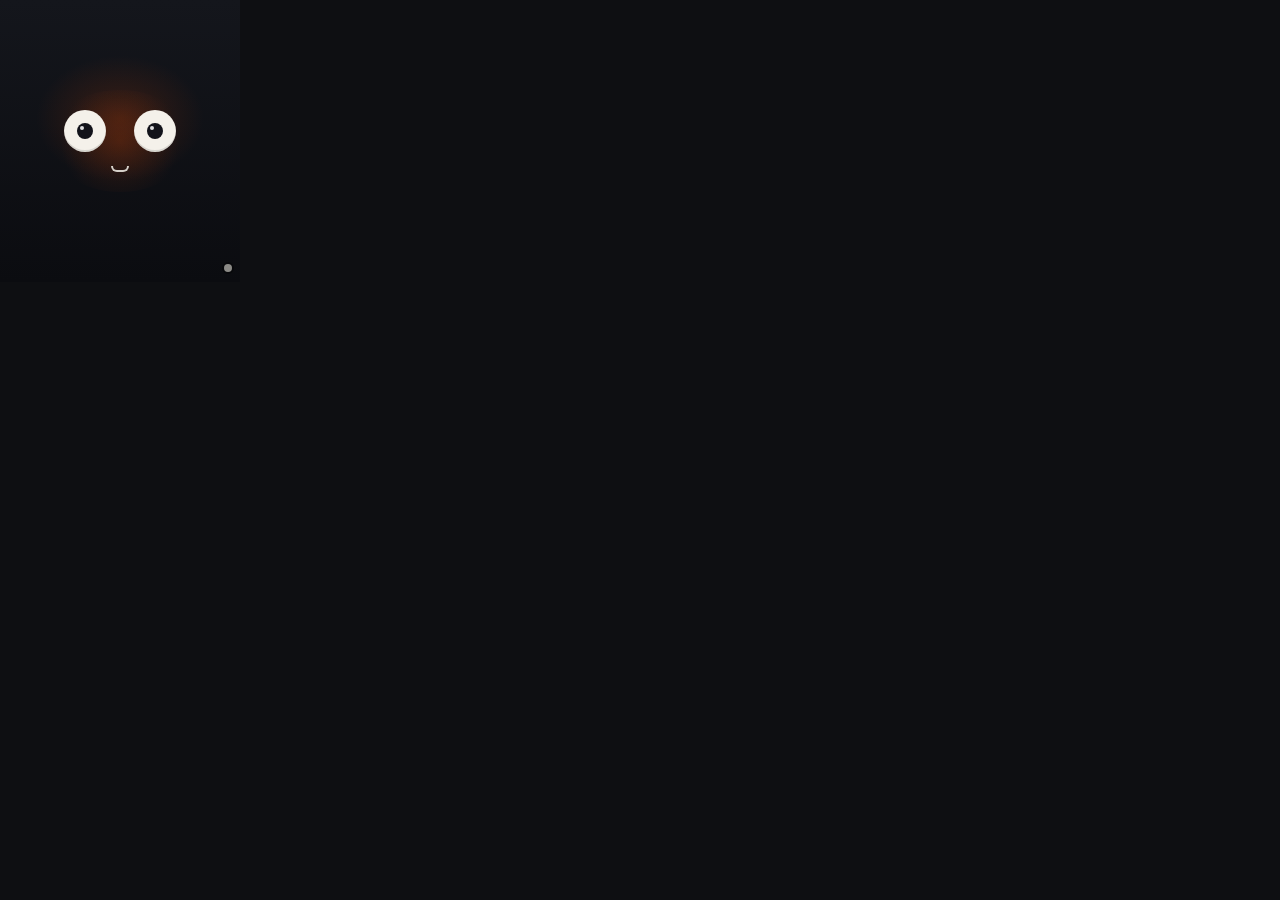
<file: index.html>
<!DOCTYPE html>
<html lang="en">
<head>
  <meta charset="UTF-8" />
  <meta name="viewport" content="width=240, height=282, initial-scale=1, maximum-scale=1, user-scalable=no" />
  <title>DeskRabbit</title>
  <link rel="stylesheet" href="css/styles.css?v=20260827170005" />
  <link rel="stylesheet" href="css/faces.css?v=20260827170005" />
</head>
<body>
  <div id="app" data-screen="face">
    <!-- Face always mounted so preset/custom changes are visible -->
    <div id="stage">
      <div id="face" class="face preset-classic expr-idle" data-talking="false">
        <div class="face-glow"></div>
        <div class="eyes">
          <div class="eye left"><div class="pupil"></div><div class="lid"></div></div>
          <div class="eye right"><div class="pupil"></div><div class="lid"></div></div>
        </div>
        <div class="mouth"></div>
        <div class="cheeks"><span></span><span></span></div>
      </div>
      <div id="presence-dot" class="presence away" title="presence"></div>
      <div id="listen-dot" class="listen hidden" title="listening"></div>
      <div id="face-status" class="face-status hidden" aria-live="polite"></div>
    </div>

    <!-- Settings overlay: text → bars → rows -->
    <section id="screen-settings" class="sheet" aria-label="settings" hidden>
      <header class="sheet-head">
        <h1 id="settings-title">Settings</h1>
        <button type="button" id="btn-back" class="icon-btn">←</button>
      </header>
      <div id="settings-log" class="settings-log"></div>
      <div id="hud" class="settings-hud">
        <div class="bars">
          <div class="bar" data-stat="affection"><i></i></div>
          <div class="bar" data-stat="energy"><i></i></div>
          <div class="bar" data-stat="curiosity"><i></i></div>
          <div class="bar" data-stat="hunger"><i></i></div>
        </div>
        <div id="bond" class="bond">Lv.1</div>
      </div>
      <div id="settings-list" class="sheet-body"></div>
    </section>

    <section id="screen-faces" class="sheet" aria-label="faces" hidden>
      <header class="sheet-head">
        <h1 id="faces-title">Faces</h1>
        <button type="button" id="btn-faces-back" class="icon-btn">←</button>
      </header>
      <div id="faces-list" class="sheet-body"></div>
    </section>

    <div id="toast" class="toast hidden"></div>
  </div>

  <video id="cam" playsinline muted autoplay></video>
  <canvas id="cam-canvas" width="80" height="60"></canvas>

  <script src="js/i18n.js?v=20260827170005"></script>
  <script src="js/storage.js?v=20260827170005"></script>
  <script src="js/sdk.js?v=20260827170005"></script>
  <script src="js/faces/presets.js?v=20260827170005"></script>
  <script src="js/face.js?v=20260827170005"></script>
  <script src="js/companion.js?v=20260827170005"></script>
  <script src="js/presence.js?v=20260827170005"></script>
  <script src="js/motion.js?v=20260827170005"></script>
  <script src="js/tools.js?v=20260827170005"></script>
  <script src="js/chat.js?v=20260827170005"></script>
  <script src="js/settings.js?v=20260827170005"></script>
  <script src="js/app.js?v=20260827170005"></script>
</body>
</html>
</file>
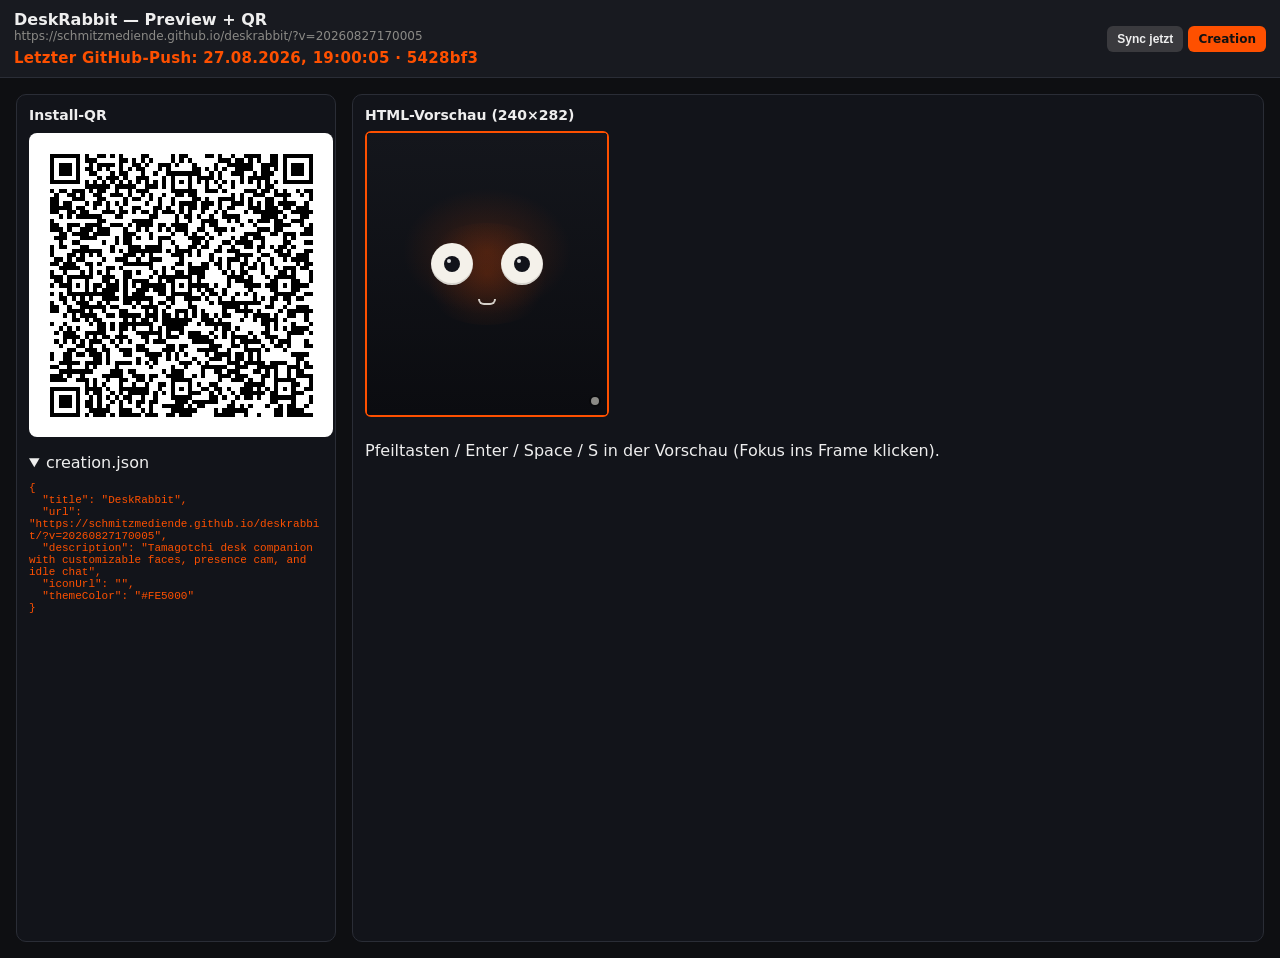
<file: install.html>
<!DOCTYPE html>
<html lang="de">
<head>
  <meta charset="UTF-8" />
  <meta name="viewport" content="width=device-width, initial-scale=1" />
  <title>DeskRabbit — Preview + QR</title>
  <style>
    :root { color-scheme: dark; }
    body {
      margin: 0;
      font-family: system-ui, sans-serif;
      background: #0e0f12;
      color: #eee;
    }
    header {
      display: flex;
      flex-wrap: wrap;
      gap: 8px;
      align-items: center;
      justify-content: space-between;
      padding: 10px 14px;
      border-bottom: 1px solid #2a2d36;
      background: #181a20;
    }
    header h1 { font-size: 16px; margin: 0; }
    header .meta { color: #8b8a86; font-size: 12px; }
    .push-stamp {
      margin-top: 6px;
      font-size: 15px;
      font-weight: 800;
      color: #fe5000;
      letter-spacing: 0.02em;
    }
    header button, header a.btn {
      border: 0;
      background: #fe5000;
      color: #111;
      font-weight: 700;
      padding: 6px 10px;
      border-radius: 6px;
      text-decoration: none;
      cursor: pointer;
      font-size: 12px;
    }
    header button.secondary { background: #3a3a3e; color: #eee; }
    .layout {
      display: grid;
      grid-template-columns: 320px 1fr;
      gap: 16px;
      padding: 16px;
      min-height: calc(100vh - 52px);
    }
    @media (max-width: 800px) {
      .layout { grid-template-columns: 1fr; }
    }
    .panel {
      background: #12141a;
      border: 1px solid #2a2d36;
      border-radius: 10px;
      padding: 12px;
    }
    #qr {
      background: #fff;
      padding: 12px;
      display: inline-block;
      line-height: 0;
      border-radius: 8px;
    }
    #qr canvas, #qr img { display: block; width: 280px; height: 280px; }
    pre {
      color: #fe5000;
      font-size: 11px;
      white-space: pre-wrap;
      word-break: break-word;
      margin: 10px 0 0;
    }
    .preview-wrap {
      display: flex;
      flex-direction: column;
      gap: 8px;
      align-items: flex-start;
    }
    .frame {
      width: 240px;
      height: 282px;
      border: 2px solid #fe5000;
      border-radius: 6px;
      overflow: hidden;
      background: #000;
    }
    .frame iframe {
      width: 240px;
      height: 282px;
      border: 0;
      background: #000;
    }
    .err { color: #ff6b6b; font-size: 12px; margin-top: 8px; }
  </style>
  <script src="vendor/qrcode.min.js"></script>
</head>
<body>
  <header>
    <div>
      <h1>DeskRabbit — Preview + QR</h1>
      <div class="meta" id="status">Lade creation.json…</div>
      <div id="push-stamp" class="push-stamp">Push: lädt…</div>
    </div>
    <div>
      <button type="button" id="btn-refresh" class="secondary">Sync jetzt</button>
      <a class="btn" href="./" target="_blank" rel="noopener">Creation</a>
    </div>
  </header>

  <div class="layout">
    <section class="panel">
      <h2 style="margin:0 0 10px;font-size:14px">Install-QR</h2>
      <div id="qr"><img src="qr.png" width="280" height="280" alt="Install-QR" /></div>
      <p class="err" id="err"></p>
      <details open>
        <summary>creation.json</summary>
        <pre id="payload"></pre>
      </details>
    </section>
    <section class="panel preview-wrap">
      <h2 style="margin:0;font-size:14px">HTML-Vorschau (240×282)</h2>
      <div class="frame">
        <iframe id="preview" title="DeskRabbit preview" src="./index.html"></iframe>
      </div>
      <p class="meta">Pfeiltasten / Enter / Space / S in der Vorschau (Fokus ins Frame klicken).</p>
    </section>
  </div>

  <script>
    const QR_BOX = document.getElementById("qr");
    const PAYLOAD = document.getElementById("payload");
    const STATUS = document.getElementById("status");
    const ERR = document.getElementById("err");
    const PREVIEW = document.getElementById("preview");
    const STAMP = document.getElementById("push-stamp");
    let lastJson = "";

    function showPng() {
      QR_BOX.innerHTML = '<img src="qr.png?ts=' + Date.now() + '" width="280" height="280" alt="Install-QR" />';
    }

    async function loadVersion() {
      try {
        const res = await fetch("version.json?ts=" + Date.now(), { cache: "no-store" });
        if (!res.ok) throw new Error("version.json " + res.status);
        const v = await res.json();
        STAMP.textContent =
          "Letzter GitHub-Push: " + (v.pushedAtLocal || "?") +
          (v.commit ? "  ·  " + v.commit : "");
      } catch (e) {
        STAMP.textContent = "Push-Zeit unbekannt";
      }
    }

    function renderQr(text) {
      showPng();
      if (typeof QRCode === "undefined" || typeof QRCode.toCanvas !== "function") return;
      QRCode.toCanvas(text, { width: 280, margin: 2, errorCorrectionLevel: "M" }, function (err, canvas) {
        if (err || !canvas) return;
        QR_BOX.innerHTML = "";
        QR_BOX.appendChild(canvas);
      });
    }

    async function loadCreation() {
      ERR.textContent = "";
      await loadVersion();
      const res = await fetch("creation.json?ts=" + Date.now(), { cache: "no-store" });
      if (!res.ok) throw new Error("creation.json " + res.status);
      const meta = await res.json();
      const json = JSON.stringify(meta);
      PAYLOAD.textContent = JSON.stringify(meta, null, 2);
      STATUS.textContent = meta.url || "";
      if (json !== lastJson) {
        lastJson = json;
        renderQr(json);
      }
      return meta;
    }

    async function syncAll(reloadPreview) {
      try {
        await loadCreation();
        if (reloadPreview && PREVIEW) {
          PREVIEW.src = "index.html?v=" + Date.now().toString(36);
        }
      } catch (e) {
        ERR.textContent = String(e.message || e);
        showPng();
      }
    }

    document.getElementById("btn-refresh").addEventListener("click", function () { syncAll(true); });
    window.addEventListener("focus", function () { syncAll(false); });
    syncAll(true);
    setInterval(function () { syncAll(false); }, 5000);
  </script>
</body>
</html>
</file>
<file: css/styles.css>
:root {
  --bg: #0e0f12;
  --fg: #f4f1ea;
  --muted: #8b8a86;
  --accent: #fe5000;
  --ok: #3dcf8e;
  --warn: #e6b84a;
  --bad: #e85d5d;
  --panel: #181a20;
  --line: #2a2d36;
  --eye: #f4f1ea;
  --pupil: #12131a;
  --glow: rgba(254, 80, 0, 0.18);
}

* { box-sizing: border-box; margin: 0; padding: 0; }

html, body {
  width: 240px;
  height: 282px;
  overflow: hidden;
  background: var(--bg);
  color: var(--fg);
  font-family: "IBM Plex Sans", "Segoe UI", sans-serif;
  font-size: 11px;
  line-height: 1.3;
  -webkit-user-select: none;
  user-select: none;
}

#app {
  width: 240px;
  height: 282px;
  position: relative;
  background:
    radial-gradient(120px 90px at 50% 42%, var(--glow), transparent 70%),
    linear-gradient(180deg, #14161c 0%, #0b0c10 100%);
}

#stage {
  position: absolute;
  inset: 0;
  display: flex;
  align-items: center;
  justify-content: center;
  transition: inset 0.2s ease;
}

/* Compact face while a sheet is open — changes stay visible */
#app[data-screen="settings"] #stage,
#app[data-screen="faces"] #stage,
#app[data-screen="skills"] #stage {
  inset: 0 0 auto 0;
  height: 72px;
  align-items: flex-end;
  padding-bottom: 2px;
}
#app[data-screen="settings"] #face,
#app[data-screen="faces"] #face,
#app[data-screen="skills"] #face {
  transform: scale(0.42);
  transform-origin: center bottom;
}

.sheet {
  position: absolute;
  left: 0;
  right: 0;
  top: 72px;
  bottom: 0;
  display: flex;
  flex-direction: column;
  background: rgba(10, 11, 14, 0.96);
  border-top: 1px solid var(--line);
  z-index: 5;
}
.sheet[hidden] { display: none !important; }

.sheet-head {
  height: 28px;
  flex: 0 0 auto;
  display: flex;
  align-items: center;
  justify-content: space-between;
  padding: 0 8px;
  border-bottom: 1px solid var(--line);
  background: var(--panel);
}
.sheet-head h1 { font-size: 11px; font-weight: 600; }
.icon-btn {
  width: 28px;
  height: 22px;
  border: 0;
  background: var(--line);
  color: var(--fg);
  border-radius: 4px;
  font-size: 12px;
}

.settings-log {
  flex: 0 0 auto;
  max-height: 48px;
  min-height: 28px;
  overflow: auto;
  padding: 5px 8px;
  font-size: 10px;
  color: var(--fg);
  border-bottom: 1px solid var(--line);
  word-break: break-word;
  background: #12141a;
}
.settings-log:empty::before {
  content: "—";
  color: var(--muted);
}

.settings-hud {
  flex: 0 0 auto;
  display: flex;
  align-items: center;
  justify-content: space-between;
  gap: 8px;
  padding: 6px 8px;
  border-bottom: 1px solid var(--line);
}

.bars { display: grid; gap: 3px; width: 120px; }
.bar {
  height: 4px;
  background: var(--line);
  border-radius: 2px;
  overflow: hidden;
}
.bar i {
  display: block;
  height: 100%;
  width: 50%;
  background: var(--accent);
  transition: width 0.35s ease, background 0.35s ease;
}
.bar[data-stat="energy"] i { background: var(--ok); }
.bar[data-stat="curiosity"] i { background: #6aa8ff; }
.bar[data-stat="hunger"] i { background: var(--warn); }
.bar[data-stat="affection"] i { background: #ff6b9a; }

.bond {
  font-size: 10px;
  color: var(--muted);
  letter-spacing: 0.04em;
}

.sheet-body {
  flex: 1;
  overflow: auto;
  padding: 6px;
  background: #0f1116;
}

.row {
  display: flex;
  align-items: center;
  justify-content: space-between;
  gap: 8px;
  min-height: 28px;
  padding: 5px 8px;
  margin-bottom: 4px;
  background: var(--panel);
  border: 1px solid var(--line);
  border-radius: 6px;
}
.row.selected { border-color: var(--accent); box-shadow: inset 0 0 0 1px var(--accent); }
.row .label { flex: 1; min-width: 0; }
.row .label b { display: block; font-size: 11px; }
.row .label span { display: block; color: var(--muted); font-size: 9px; }
.row .val { color: var(--accent); font-size: 10px; white-space: nowrap; }

.toggle {
  width: 28px;
  height: 16px;
  border-radius: 99px;
  background: #333;
  position: relative;
}
.toggle.on { background: var(--accent); }
.toggle i {
  position: absolute;
  top: 2px;
  left: 2px;
  width: 12px;
  height: 12px;
  border-radius: 50%;
  background: #fff;
  transition: transform 0.15s ease;
}
.toggle.on i { transform: translateX(12px); }

.presence {
  position: absolute;
  bottom: 10px;
  right: 8px;
  width: 8px;
  height: 8px;
  border-radius: 50%;
  background: var(--muted);
  box-shadow: 0 0 0 2px rgba(0,0,0,0.35);
  z-index: 2;
}
.presence.here { background: var(--ok); }
.presence.away { background: var(--muted); }
.presence.watching { background: #6aa8ff; }

.listen {
  position: absolute;
  bottom: 10px;
  left: 8px;
  width: 10px;
  height: 10px;
  border-radius: 50%;
  background: var(--accent);
  box-shadow: 0 0 10px var(--accent);
  z-index: 2;
  animation: pulse 0.9s ease-in-out infinite;
}
.listen.hidden { display: none; }

.face-status {
  position: absolute;
  left: 10px;
  right: 10px;
  bottom: 8px;
  z-index: 3;
  text-align: center;
  font-size: 13px;
  font-weight: 800;
  letter-spacing: 0.12em;
  color: var(--accent);
  text-shadow: 0 0 12px rgba(254, 80, 0, 0.65);
  pointer-events: none;
}
.face-status.hidden { display: none; }
#app[data-screen="settings"] .face-status,
#app[data-screen="faces"] .face-status,
#app[data-screen="skills"] .face-status {
  display: none;
}

#app.is-listening #stage {
  box-shadow: inset 0 0 0 3px var(--accent);
}
#app.is-thinking #stage {
  box-shadow: inset 0 0 0 3px #e6b84a;
  animation: thinkPulse 0.9s ease-in-out infinite;
}
#app.is-thinking .face {
  animation: thinkBob 0.7s ease-in-out infinite;
}
#app.is-speaking #stage {
  box-shadow: inset 0 0 0 3px var(--ok);
}

@keyframes thinkPulse {
  0%, 100% { box-shadow: inset 0 0 0 3px rgba(230, 184, 74, 0.45); }
  50% { box-shadow: inset 0 0 0 5px rgba(230, 184, 74, 1); }
}
@keyframes thinkBob {
  0%, 100% { transform: translateY(0); }
  50% { transform: translateY(-4px); }
}

@keyframes pulse {
  0%, 100% { opacity: 0.45; transform: scale(0.9); }
  50% { opacity: 1; transform: scale(1.15); }
}

.toast {
  position: absolute;
  left: 12px;
  right: 12px;
  bottom: 12px;
  padding: 8px;
  background: rgba(20, 22, 28, 0.96);
  border: 1px solid var(--accent);
  border-radius: 8px;
  text-align: center;
  z-index: 20;
  transition: opacity 0.2s ease;
}
.toast.hidden { opacity: 0; pointer-events: none; }

#cam, #cam-canvas {
  position: absolute;
  width: 1px;
  height: 1px;
  opacity: 0;
  pointer-events: none;
  overflow: hidden;
}
</file>
<file: css/faces.css>
.face {
  position: relative;
  width: 168px;
  height: 128px;
  display: flex;
  flex-direction: column;
  align-items: center;
  justify-content: center;
  transition: transform 0.25s ease, filter 0.25s ease;
}

.face.rattled {
  animation: rattled 0.55s ease-in-out;
}

@keyframes rattled {
  0% { transform: translate(0, 0) rotate(0deg); }
  12% { transform: translate(-7px, 3px) rotate(-6deg); }
  24% { transform: translate(8px, -4px) rotate(7deg); }
  36% { transform: translate(-6px, -2px) rotate(-5deg); }
  48% { transform: translate(7px, 4px) rotate(6deg); }
  60% { transform: translate(-4px, 2px) rotate(-3deg); }
  72% { transform: translate(5px, -3px) rotate(4deg); }
  88% { transform: translate(-2px, 1px) rotate(-1deg); }
  100% { transform: translate(0, 0) rotate(0deg); }
}

.face-glow {
  position: absolute;
  inset: 10% 8%;
  border-radius: 50%;
  background: radial-gradient(circle, var(--glow), transparent 68%);
  opacity: 0.9;
  pointer-events: none;
}

.eyes {
  display: flex;
  gap: 28px;
  align-items: center;
  justify-content: center;
  z-index: 1;
}

.eye {
  position: relative;
  width: 42px;
  height: 42px;
  border-radius: 50%;
  background: var(--eye);
  overflow: hidden;
  box-shadow: inset 0 -2px 0 rgba(0,0,0,0.12);
  transition: transform 0.2s ease, width 0.2s ease, height 0.2s ease, border-radius 0.2s ease, background 0.2s ease;
}

.pupil {
  position: absolute;
  width: 16px;
  height: 16px;
  border-radius: 50%;
  background: var(--pupil);
  top: 50%;
  left: 50%;
  transform: translate(-50%, -50%);
  transition: transform 0.18s ease, width 0.18s ease, height 0.18s ease, background 0.18s ease;
}
.pupil::after {
  content: "";
  position: absolute;
  width: 4px;
  height: 4px;
  border-radius: 50%;
  background: rgba(255,255,255,0.85);
  top: 3px;
  left: 3px;
}

.lid {
  position: absolute;
  inset: 0;
  background: var(--bg);
  transform: scaleY(0);
  transform-origin: top center;
  transition: transform 0.08s ease;
  pointer-events: none;
}

.mouth {
  margin-top: 14px;
  width: 18px;
  height: 6px;
  border-radius: 0 0 12px 12px;
  border: 2px solid var(--eye);
  border-top: 0;
  opacity: 0.85;
  transition: width 0.2s ease, height 0.2s ease, border-radius 0.2s ease, opacity 0.2s ease, transform 0.2s ease;
  z-index: 1;
}

.cheeks {
  position: absolute;
  left: 18px;
  right: 18px;
  top: 62%;
  display: flex;
  justify-content: space-between;
  pointer-events: none;
  opacity: 0;
  transition: opacity 0.2s ease;
}
.cheeks span {
  width: 14px;
  height: 8px;
  border-radius: 50%;
  background: rgba(255, 120, 150, 0.45);
}

/* —— Expressions —— */
.face.expr-blink .lid { transform: scaleY(1); }
.face.expr-look-left .pupil { transform: translate(-75%, -50%); }
.face.expr-look-right .pupil { transform: translate(-25%, -50%); }
.face.expr-look-up .pupil { transform: translate(-50%, -70%); }
.face.expr-happy .mouth {
  width: 26px;
  height: 10px;
  border-radius: 0 0 16px 16px;
}
.face.expr-happy .cheeks { opacity: 1; }
.face.expr-sad .mouth {
  width: 20px;
  height: 8px;
  border-radius: 16px 16px 0 0;
  border: 2px solid var(--eye);
  border-bottom: 0;
  margin-top: 18px;
}
.face.expr-sad .eye { transform: scaleY(0.85); }
.face.expr-curious .eye.left { transform: scale(1.08); }
.face.expr-curious .eye.right { transform: scale(0.92); }
.face.expr-curious .pupil { width: 18px; height: 18px; }
.face.expr-sleepy .eye { height: 18px; border-radius: 12px; }
.face.expr-sleepy .pupil { height: 8px; width: 14px; border-radius: 4px; }
.face.expr-sleepy .mouth { width: 10px; height: 10px; border-radius: 50%; border: 0; background: var(--eye); opacity: 0.5; }
.face.expr-excited .eye { transform: scale(1.12); }
.face.expr-excited .pupil { width: 12px; height: 12px; }
.face.expr-excited .mouth { width: 28px; height: 14px; border-radius: 0 0 18px 18px; }
.face.expr-love .pupil {
  width: 18px;
  height: 16px;
  border-radius: 18px 18px 4px 4px;
  background: #ff4d7a;
  transform: translate(-50%, -55%) rotate(-45deg);
}
.face.expr-love .pupil::after { display: none; }
.face.expr-love .cheeks { opacity: 1; }
.face.expr-angry .eye { height: 28px; transform: translateY(4px); }
.face.expr-angry .lid { transform: scaleY(0.35); background: transparent; box-shadow: inset 0 10px 0 var(--bg); }
.face.expr-angry .mouth { width: 22px; height: 3px; border: 0; background: var(--eye); border-radius: 2px; }
.face.expr-confused .eye.left { transform: rotate(-8deg); }
.face.expr-confused .eye.right { transform: rotate(8deg) scale(0.9); }
.face.expr-confused .mouth { width: 12px; height: 12px; border-radius: 50%; border: 2px solid var(--eye); background: transparent; }
.face.expr-talking .mouth {
  width: 16px;
  height: 14px;
  border-radius: 50%;
  border: 0;
  background: var(--eye);
  animation: talk 0.28s ease-in-out infinite alternate;
}
.face[data-talking="true"] .mouth {
  animation: talk 0.28s ease-in-out infinite alternate;
}

/* Listening: wide attentive eyes, still mouth, soft glow pulse */
.face.expr-listening .eye {
  transform: scale(1.08);
  box-shadow: 0 0 10px rgba(254, 80, 0, 0.35);
}
.face.expr-listening .pupil {
  width: 18px;
  height: 18px;
}
.face.expr-listening .mouth {
  width: 10px;
  height: 3px;
  border: 0;
  background: var(--eye);
  border-radius: 2px;
  opacity: 0.7;
  animation: none;
}
.face.expr-listening[data-talking="true"] .mouth { animation: none; }

/* Thinking: obvious — pupils bounce, glow */
.face.expr-thinking .eye.left { transform: scale(1.08) translateY(-3px); }
.face.expr-thinking .eye.right { transform: scale(0.9) rotate(8deg); }
.face.expr-thinking .pupil {
  animation: thinkPupils 0.55s ease-in-out infinite;
}
.face.expr-thinking .mouth {
  width: 10px;
  height: 10px;
  border-radius: 50%;
  border: 2px solid var(--eye);
  background: transparent;
  animation: none;
}
.face.expr-thinking .face-glow {
  opacity: 1;
  animation: thinkGlow 0.9s ease-in-out infinite;
}
@keyframes thinkPupils {
  0%, 100% { transform: translate(-30%, -55%); }
  50% { transform: translate(20%, -35%); }
}
@keyframes thinkGlow {
  0%, 100% { opacity: 0.55; }
  50% { opacity: 1; }
}

/* Waiting: soft half-lids, calm */
.face.expr-waiting .eye { height: 28px; }
.face.expr-waiting .lid {
  transform: scaleY(0.28);
  background: transparent;
  box-shadow: inset 0 8px 0 var(--bg);
}
.face.expr-waiting .mouth {
  width: 14px;
  height: 3px;
  border: 0;
  background: var(--eye);
  opacity: 0.55;
  animation: none;
}

/* Stars / birds after strong shake */
.face.expr-stars .eye {
  transform: rotate(-12deg) scale(0.9);
}
.face.expr-stars .eye.right { transform: rotate(12deg) scale(0.9); }
.face.expr-stars .pupil {
  width: 10px;
  height: 10px;
  background: #fe5000;
}
.face.expr-stars .mouth {
  width: 22px;
  height: 10px;
  border-radius: 50%;
  border: 0;
  background: var(--eye);
  opacity: 0.5;
  animation: none;
}
.face.expr-stars::after {
  content: "✦ ✦";
  position: absolute;
  top: -2px;
  right: 8px;
  font-size: 12px;
  color: #fe5000;
  animation: twinkle 0.45s ease-in-out infinite alternate;
}
.face.expr-stars::before {
  content: "✧";
  position: absolute;
  top: 6px;
  left: 10px;
  font-size: 11px;
  color: #6aa8ff;
  animation: twinkle 0.55s ease-in-out infinite alternate-reverse;
}

@keyframes twinkle {
  from { opacity: 0.35; transform: translateY(0); }
  to { opacity: 1; transform: translateY(-3px); }
}

@keyframes talk {
  from { height: 6px; width: 14px; }
  to { height: 16px; width: 18px; }
}

/* —— Presets —— */
.face.preset-classic { --eye: #f4f1ea; --pupil: #12131a; --glow: rgba(254,80,0,0.18); }
.face.preset-rabbit {
  --eye: #ffe8d6;
  --pupil: #5b2b16;
  --glow: rgba(255, 160, 90, 0.22);
}
.face.preset-rabbit .eye { border-radius: 46% 46% 42% 42%; }
.face.preset-cat {
  --eye: #ffe56a;
  --pupil: #1a1208;
  --glow: rgba(255, 210, 70, 0.16);
}
.face.preset-cat .pupil { width: 8px; height: 22px; border-radius: 8px; }
.face.preset-dot {
  --eye: #9ad7ff;
  --pupil: #07304a;
  --glow: rgba(90, 180, 255, 0.2);
}
.face.preset-dot .eye { width: 28px; height: 28px; }
.face.preset-dot .mouth { display: none; }
.face.preset-pixel {
  --eye: #d6ff4a;
  --pupil: #102000;
  --glow: rgba(180, 255, 60, 0.14);
}
.face.preset-pixel .eye,
.face.preset-pixel .pupil,
.face.preset-pixel .mouth {
  border-radius: 0 !important;
  image-rendering: pixelated;
}
.face.preset-cyber {
  --eye: #67fff0;
  --pupil: #003832;
  --glow: rgba(60, 255, 230, 0.2);
}
.face.preset-cyber .eye {
  border-radius: 8px;
  box-shadow: 0 0 12px rgba(103, 255, 240, 0.35);
}
.face.preset-heart {
  --eye: #ff8fab;
  --pupil: #5a1030;
  --glow: rgba(255, 110, 150, 0.22);
}
.face.preset-heart .eye {
  border-radius: 42% 42% 40% 40%;
  transform: rotate(-8deg);
}
.face.preset-heart .eye.right { transform: rotate(8deg); }
.face.preset-mono {
  --eye: #e8e8e8;
  --pupil: #111;
  --glow: rgba(255,255,255,0.08);
  filter: grayscale(0.2);
}
.face.preset-mono .mouth { border-color: #bbb; }

.face.custom-shape-square .eye { border-radius: 6px; }
.face.custom-shape-soft .eye { border-radius: 40%; }
.face.custom-shape-wide .eye { width: 52px; height: 34px; }
.face.custom-gap-tight .eyes { gap: 16px; }
.face.custom-gap-wide .eyes { gap: 40px; }
.face.custom-size-sm .eye { width: 32px; height: 32px; }
.face.custom-size-lg .eye { width: 50px; height: 50px; }
</file>
